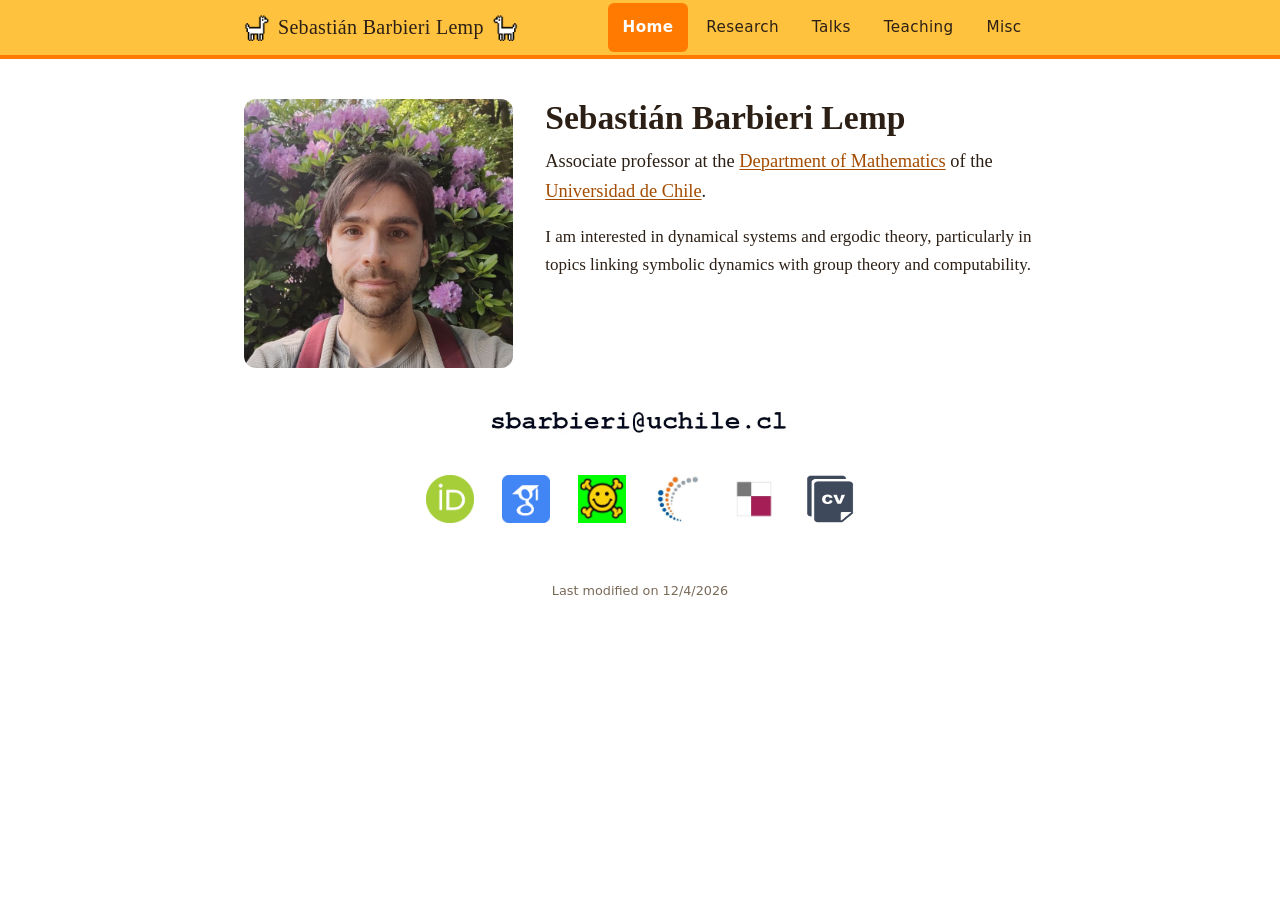
<file: index.html>
<!DOCTYPE html>
<html lang="en">
<head>
  <meta charset="UTF-8">
  <meta name="viewport" content="width=device-width, initial-scale=1">
  <title>Sebastián Barbieri Lemp</title>
  <meta name="description" content="Sebastián Barbieri Lemp, associate professor of mathematics at the Universidad de Chile, working on symbolic dynamics, group theory and computability.">
  <meta property="og:type" content="website">
  <meta property="og:title" content="Sebastián Barbieri Lemp">
  <meta property="og:description" content="Sebastián Barbieri Lemp, associate professor of mathematics at the Universidad de Chile, working on symbolic dynamics, group theory and computability.">
  <link rel="stylesheet" href="estilo.css">
  <link rel="icon" href="favicon.ico" type="image/x-icon">
</head>
<body>
  <header class="site-header">
    <div class="site-bar">
      <a class="site-name" href="index.html">
        <img src="img/alpacaL_fill.png" alt="" width="26" height="26">
        Sebasti&aacute;n Barbieri Lemp
        <img src="img/alpacaL_fillR.png" alt="" width="26" height="26">
      </a>
      <nav class="site-nav" aria-label="Main">
      <ul>
        <li><a href="index.html" class="active" aria-current="page">Home</a></li>
        <li><a href="research.html">Research</a></li>
        <li><a href="talks.html">Talks</a></li>
        <li><a href="teaching.html">Teaching</a></li>
        <li><a href="misc.html">Misc</a></li>
      </ul>
      </nav>
    </div>
  </header>

  <main id="content">
<div class="hero">
  <img src="img/foto_seria6.jpg" alt="Sebasti&aacute;n Barbieri Lemp" width="350" height="350">
  <div class="hero-text">
    <h1>Sebasti&aacute;n Barbieri Lemp</h1>
    <p class="hero-role">Associate professor at the
      <a href="https://ciencias.uchile.cl/matematicas">Department of Mathematics</a>
      of the <a href="https://uchile.cl/">Universidad de Chile</a>.</p>
    <p>I am interested in dynamical systems and ergodic theory, particularly in
      topics linking symbolic dynamics with group theory and computability.</p>
  </div>
</div>

<p class="centrar"><img src="img/mail.jpg" alt="e-mail address" width="300" height="40"></p>

<p class="iconrow">
  <a href="https://orcid.org/0000-0001-9567-2085" title="ORCID"><img src="img/orcid.png" alt="ORCID"></a>
  <a href="https://scholar.google.ca/citations?user=QY--KBAAAAAJ&amp;hl=en" title="Google Scholar"><img src="img/gogscholar.png" alt="Google Scholar"></a>
  <a href="https://arxiv.org/a/barbieri_s_1.html" title="arXiv"><img src="img/arxiv.jpeg" alt="arXiv"></a>
  <a href="https://mathscinet.ams.org/mathscinet/author?authorId=1184309" title="MathSciNet"><img src="img/mathscinet.jpg" alt="MathSciNet"></a>
  <a href="https://zbmath.org/authors/barbieri.sebastian" title="zbMATH"><img src="img/zbmath.jpg" alt="zbMATH"></a>
  <a href="archivos/Curriculum_Vitae.pdf" title="Curriculum vitae"><img src="img/CV.jpg" alt="Curriculum vitae"></a>
</p>

    <p id="fecha_actual"></p>
  </main>

  <script>
    document.getElementById("fecha_actual").textContent =
      "Last modified on " + new Date(document.lastModified).toLocaleDateString();
  </script>
</body>
</html>
</file>
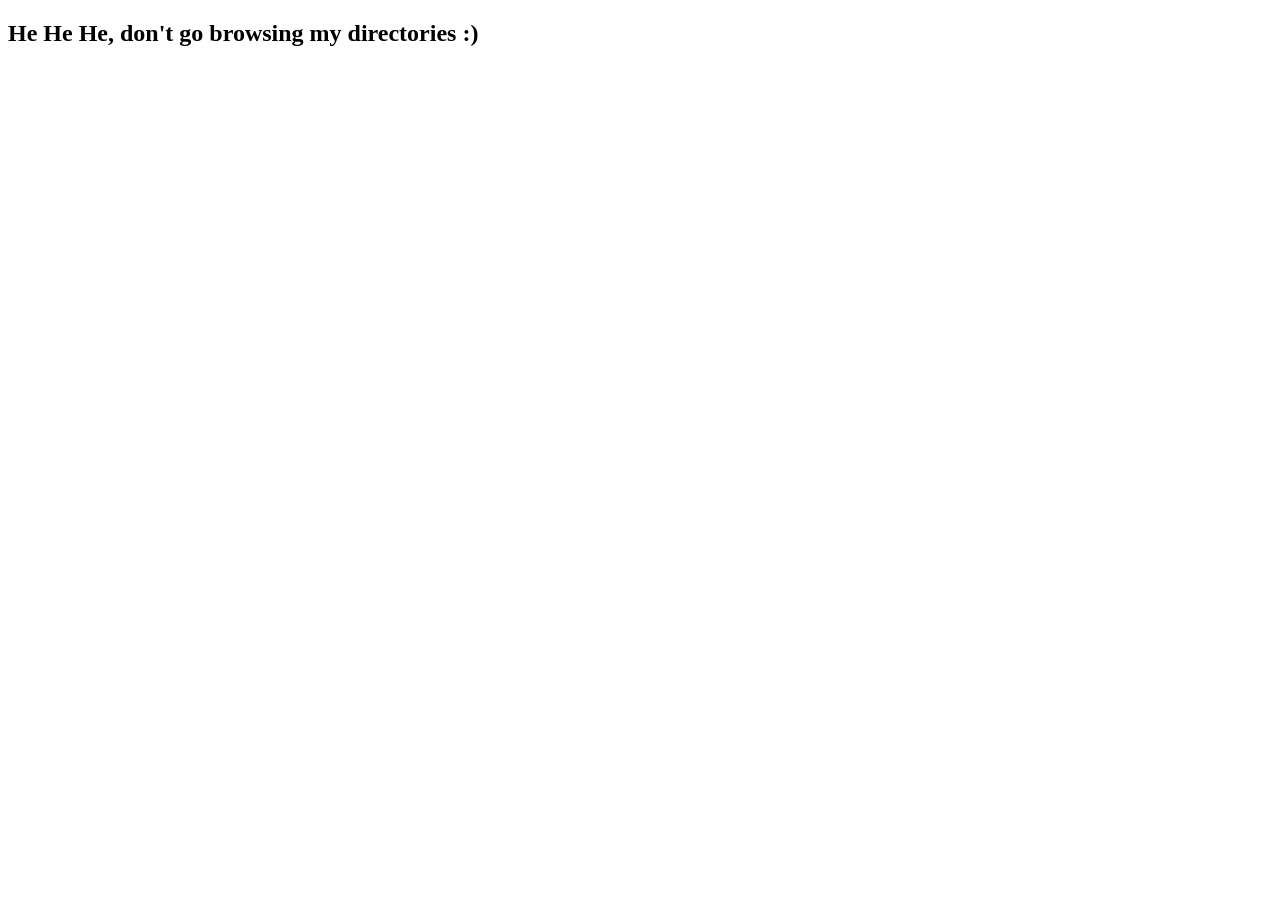
<file: img/index.html>
<!DOCTYPE html>
<html>

  <body>
  
  <head>
<script type="text/x-mathjax-config">
MathJax.Hub.Config ( {tex2jax: {inlineMath: [['$','$'], ['\\(','\\)']] }} );
</script>
<script type="text/javascript"
src="https://cdn.mathjax.org/mathjax/latest/MathJax.js?config=TeX-AMS-MML_HTMLorMML">
</script>
    <meta charset="utf-8"/>
    <title>Sebasti&aacute;n Barbieri Lemp</title>
    <meta name="description" content="Research page."/>

</head>
  
<div>
<h2> He He He, don't go browsing my directories :) </h2>
</div>

  </body>
</html>
</file>
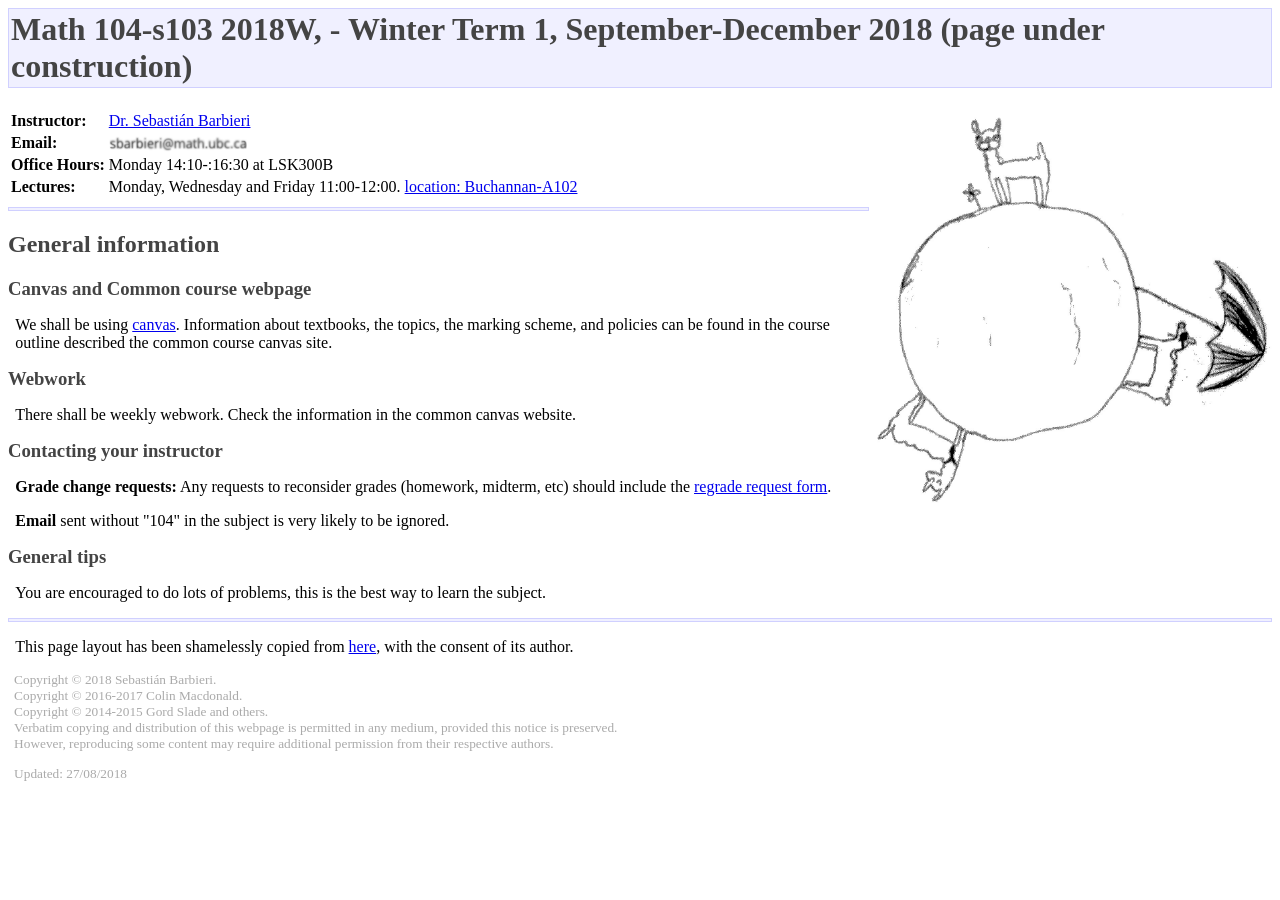
<file: cursos/math104/index.html>
<!DOCTYPE HTML PUBLIC "-//W3C//DTD HTML 4.01 Transitional//EN">

<html>

<head>
  <title>Math 104-s103 2018W, Sep-Dec 2018</title>
  <meta http-equiv="Content-Type" content="text/html; charset=UTF-8">
  <style type="text/css">@import url('style.css');</style>
</head>


<body>

<h1 class="title">Math 104-s103 2018W, - Winter Term 1, September-December 2018 (page under construction)</h1>

<img src="alpaquitas.jpg" alt="goat" align="right" height="400" width="400">


<table>
<tbody><tr><td><b>Instructor: </b></td><td><a href="http://www.math.ubc.ca/~sbarbieri">Dr. Sebasti&aacute;n Barbieri</a></td></tr>
<tr><td><b>Email: </b></td><td> <img src="mail.png" alt="mail" width="30%" height="30%">   </td></tr>
<tr><td><b>Office Hours: </b></td><td>Monday 14:10-:16:30 at LSK300B</td></tr>
<tr><td><b>Lectures: </b></td><td>Monday, Wednesday and Friday 11:00-12:00.
    <a href="https://ssc.adm.ubc.ca/classroomservices/function/viewlocation?userEvent=ShowLocation&buildingID=BUCH&roomID=A102">location: Buchannan-A102</a>
</td></tr>
</tbody></table>




<hr>

<h2>General information</h2>


<h3>Canvas and Common course webpage</h3>

<p>
We shall be using <a href="https://canvas.ubc.ca/">canvas</a>. Information about textbooks, the topics, the marking scheme, and policies can be found in the course outline described the common course canvas site.
</p>

<h3>Webwork</h3>

<p>
There shall be weekly webwork. Check the information in the common canvas website.
</p>

<h3>Contacting your instructor</h3>

<p>
<b>Grade change requests:</b> Any requests
to reconsider grades (homework, midterm, etc) should include
the <a href="../archivos/regrade_request_form.pdf">regrade request form</a>.
</p>

<p>
  <b>Email</b> sent without "104" in the subject is very likely to be ignored.
</p>

<h3>General tips</h3>

<p>You are encouraged to do lots of 
problems, this is the best way to learn the subject.</p>

<hr>
<p>
This page layout has been shamelessly copied from <a href="https://www.math.ubc.ca/~cbm/math253/2017/">here</a>, with the consent of its author.
</p>
<p class="legal">

Copyright &copy; 2018 Sebasti&aacute;n Barbieri.<br>
Copyright &copy; 2016-2017 Colin Macdonald.<br>
Copyright &copy; 2014-2015 Gord Slade and others.<br>

Verbatim copying and distribution of this webpage is permitted
in any medium, provided this notice is preserved.<br>
However, reproducing some content may require additional permission
from their respective authors.
</p>

<p class="footer">Updated: 27/08/2018</p>
       
  

</body>
</html>
</file>
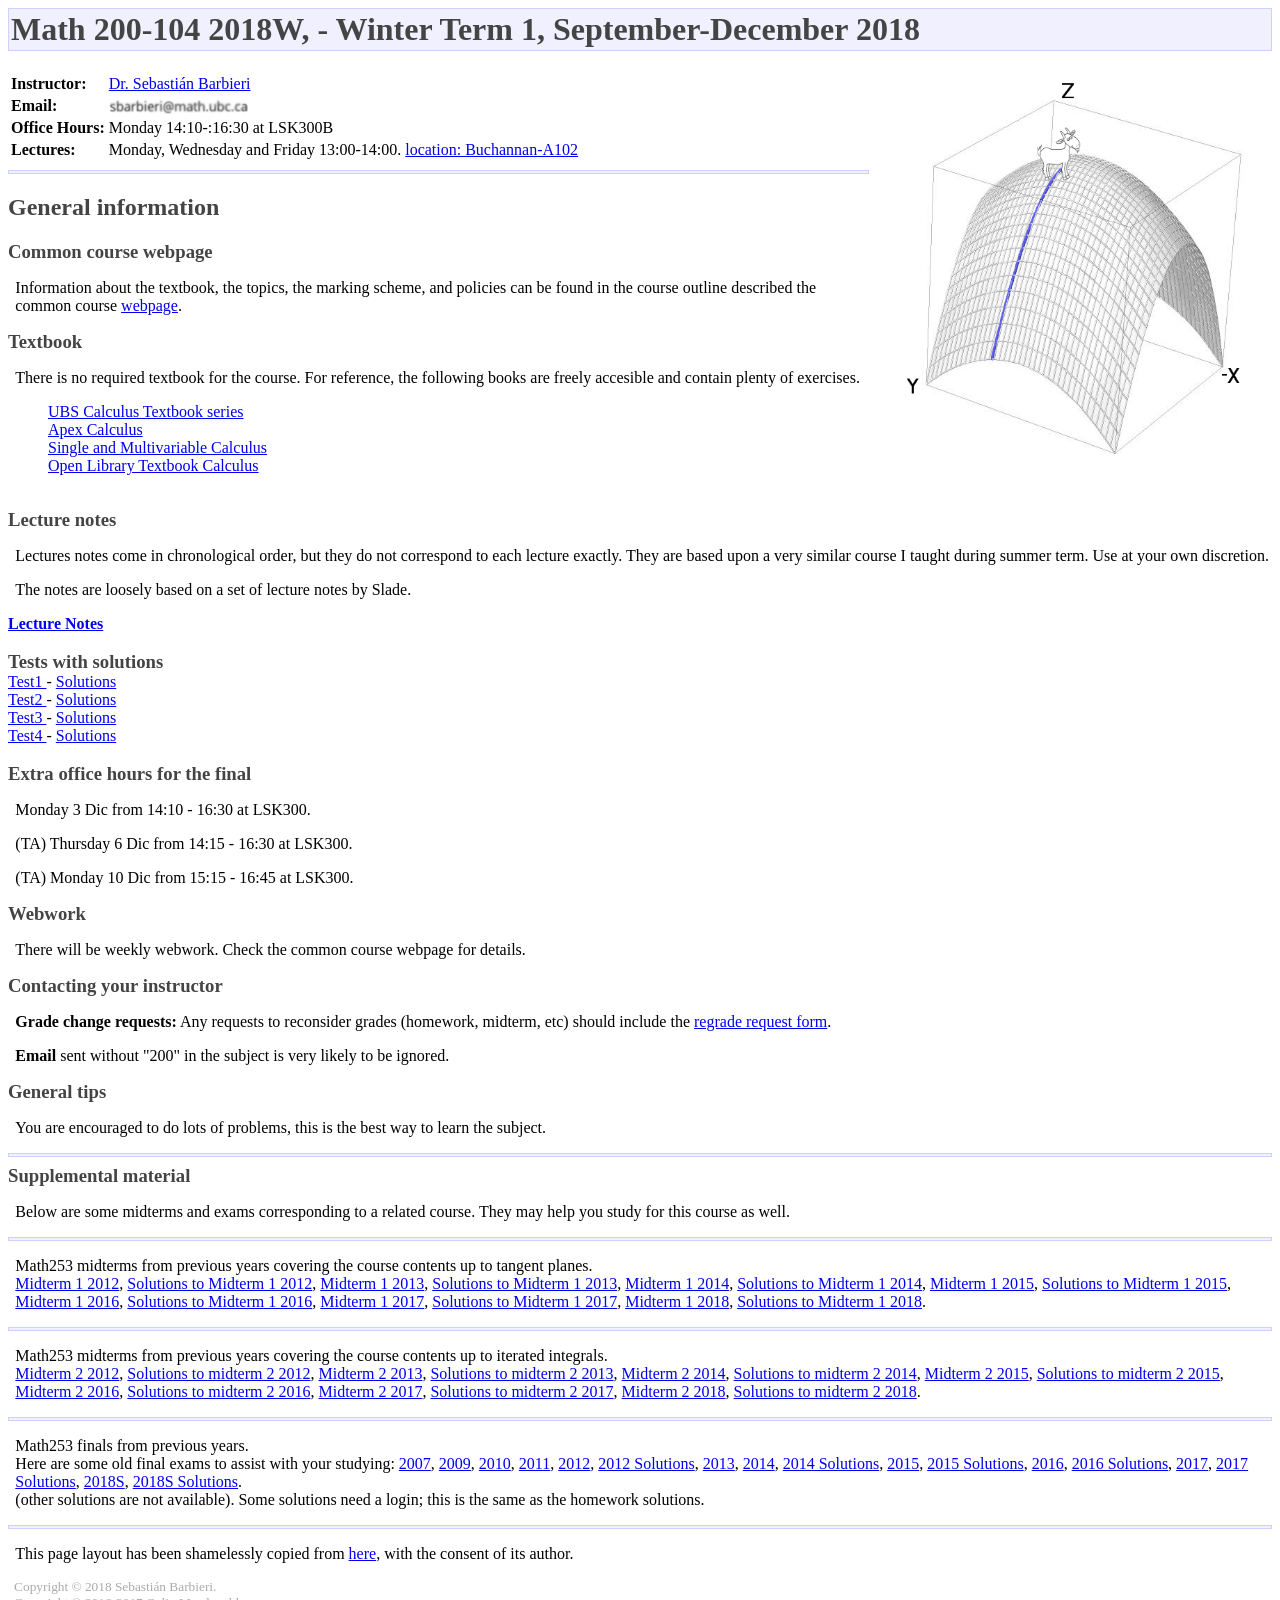
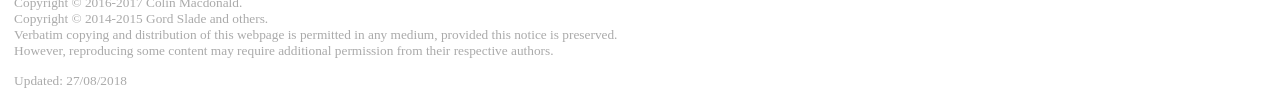
<file: cursos/math200/index.html>
<!DOCTYPE HTML PUBLIC "-//W3C//DTD HTML 4.01 Transitional//EN">

<html>

<head>
  <title>Math 200-104 2018W, Sep-Dec 2018</title>
  <meta http-equiv="Content-Type" content="text/html; charset=UTF-8">
  <style type="text/css">@import url('style.css');</style>
</head>


<body>

<h1 class="title">Math 200-104 2018W, - Winter Term 1, September-December 2018</h1>

<img src="goat3.png" alt="goat" align="right" height="400" width="400">


<table>
<tbody><tr><td><b>Instructor: </b></td><td><a href="http://www.math.ubc.ca/~sbarbieri">Dr. Sebasti&aacute;n Barbieri</a></td></tr>
<tr><td><b>Email: </b></td><td> <img src="mail.png" alt="mail" width="30%" height="30%">   </td></tr>
<tr><td><b>Office Hours: </b></td><td>Monday 14:10-:16:30 at LSK300B</td></tr>
<tr><td><b>Lectures: </b></td><td>Monday, Wednesday and Friday 13:00-14:00.
    <a href="https://ssc.adm.ubc.ca/classroomservices/function/viewlocation?userEvent=ShowLocation&buildingID=BUCH&roomID=A102">location: Buchannan-A102</a>
</td></tr>
</tbody></table>




<hr>

<h2>General information</h2>

<h3>Common course webpage</h3>

<p>
Information about the textbook, the topics, the marking scheme, and policies can be found in the course outline described the common course 
<a href="http://www.math.ubc.ca/~chau/MATH_200_2018/MATH_200_common.html">webpage</a>.

</p>
<h3>Textbook</h3>

<p>There is no required textbook for the course. For reference, the following books are freely accesible and contain plenty of exercises.</p>
 <dl>     
  
      <dd><a href="http://www.math.ubc.ca/~CLP/index.html" target="_blank">UBS Calculus Textbook series</a></dd>
      <dd><a href="http://www.apexcalculus.com" target="_blank">Apex Calculus</a>  </dd>
      <dd><a href="https://www.whitman.edu/mathematics/multivariable/multivariable.pdf" target="_blank">Single and Multivariable Calculus</a></dd>
      <dd><a href="https://open.umn.edu/opentextbooks/BookDetail.aspx?bookId=10">Open Library Textbook Calculus</a></dd><br>
      
  </dl>

<h3>Lecture notes</h3>

<p>Lectures notes come in chronological order, but they do not correspond to each lecture exactly. They are based upon a very similar course I taught during summer term. Use at your own discretion.</p>
<p>The notes are loosely based on a set of lecture notes by Slade.</p>

<b><a href="https://drive.google.com/file/d/1DpLVl_B-eVgp2Inp57NZhuOVfO1bOdTw/view?usp=sharing"> Lecture Notes </a></b><br>

<br>

<h3>Tests with solutions</h3>

<a href="../archivos/200-w1-18.pdf"> Test1 </a> - <a href="../archivos/200-w1-18s.pdf"> Solutions </a> <br>
<a href="../archivos/200-w2-18.pdf"> Test2 </a> - <a href="../archivos/200-w2-18s.pdf"> Solutions </a> <br>
<a href="../archivos/200-w3-18.pdf"> Test3 </a> - <a href="../archivos/200-w3-18s.pdf"> Solutions </a> <br>
<a href="../archivos/200-w4-18.pdf"> Test4 </a> - <a href="../archivos/200-w4-18s.pdf"> Solutions </a> <br>
<br>

<h3>Extra office hours for the final</h3>

<p> Monday 3 Dic from 14:10 - 16:30 at LSK300.</p>
<p> (TA) Thursday 6 Dic from 14:15 - 16:30 at LSK300.</p>
<p> (TA) Monday 10 Dic from 15:15 - 16:45 at LSK300.</p>

<h3>Webwork</h3>

<p>
There will be weekly webwork. Check the common course webpage for details.
</p>

<h3>Contacting your instructor</h3>

<p>
<b>Grade change requests:</b> Any requests
to reconsider grades (homework, midterm, etc) should include
the <a href="../archivos/regrade_request_form.pdf">regrade request form</a>.
</p>

<p>
  <b>Email</b> sent without "200" in the subject is very likely to be ignored.
</p>

<h3>General tips</h3>

<p>You are encouraged to do lots of 
problems, this is the best way to learn the subject.</p>

<hr>

<h3>Supplemental material</h3>
<p>Below are some midterms and exams corresponding to a related course. They may help you study for this course as well.</p>

<hr>

<p>
Math253 midterms from previous years covering the course contents up to tangent planes.
<br>
<a href="../archivos/253-t1-12.pdf">Midterm 1 2012</a>,
<a href="../archivos/253-t1s-12.pdf">Solutions to Midterm 1 2012</a>,
<a href="../archivos/253-t1-13.pdf">Midterm 1 2013</a>,
<a href="../archivos/253-t1s-13.pdf">Solutions to Midterm 1 2013</a>,
<a href="../archivos/253-t1-14.pdf">Midterm 1 2014</a>,
<a href="../archivos/253-t1s-14.pdf">Solutions to Midterm 1 2014</a>,
<a href="../archivos/253-t1-15.pdf">Midterm 1 2015</a>,
<a href="../archivos/253-t1s-15.pdf">Solutions to Midterm 1 2015</a>,
<a href="../archivos/253-t1-16.pdf">Midterm 1 2016</a>,
<a href="../archivos/253-t1s-16.pdf">Solutions to Midterm 1 2016</a>,
<a href="../archivos/253-t1-17.pdf">Midterm 1 2017</a>,
<a href="../archivos/253-t1-17s.pdf">Solutions to Midterm 1 2017</a>,
<a href="../archivos/253-s1-18.pdf">Midterm 1 2018</a>,
<a href="../archivos/253-s1-18s.pdf">Solutions to Midterm 1 2018</a>.
</p>


<hr>

<p>
Math253 midterms from previous years covering the course contents up to iterated integrals.
<br>

<a href="../archivos/253-t2-12.pdf">Midterm 2 2012</a>,
<a href="../archivos/253-t2s-12.pdf">Solutions to midterm 2 2012</a>,
<a href="../archivos/253-t2-13.pdf">Midterm 2 2013</a>,
<a href="../archivos/253-t2s-13.pdf">Solutions to midterm 2 2013</a>,
<a href="../archivos/253-t2-14.pdf">Midterm 2 2014</a>,
<a href="../archivos/253-t2s-14.pdf">Solutions to midterm 2 2014</a>,
<a href="../archivos/253-t2-15.pdf">Midterm 2 2015</a>,
<a href="../archivos/253-t2s-15.pdf">Solutions to midterm 2 2015</a>,
<a href="../archivos/253-t2-16.pdf">Midterm 2 2016</a>,
<a href="../archivos/253-t2s-16.pdf">Solutions to midterm 2 2016</a>,
<a href="../archivos/253-t2-17.pdf">Midterm 2 2017</a>,
<a href="../archivos/253-t2-17s.pdf">Solutions to midterm 2 2017</a>,
<a href="../archivos/253-s2-18.pdf">Midterm 2 2018</a>,
<a href="../archivos/253-s2-18s.pdf">Solutions to midterm 2 2018</a>.
</p>
<hr>
<p>
Math253 finals from previous years.
<br>
Here are some old final exams to assist with your studying:
<a href="../archivos/253-exam-07.pdf">2007</a>,
<a href="../archivos/253-exam-09.pdf">2009</a>,
<a href="../archivos/253-exam-10.pdf">2010</a>,
<a href="../archivos/253-exam-11.pdf">2011</a>,
<a href="../archivos/253-exam-12.pdf">2012</a>, <a href="../archivos/253-exams-12.pdf">2012 Solutions</a>,
<a href="../archivos/253-exam-13.pdf">2013</a>,
<a href="../archivos/253-exam-14.pdf">2014</a>, <a href="../archivos/253-exams-14-with_figs.pdf">2014 Solutions</a>,
<a href="../archivos/253-exam-15.pdf">2015</a>, <a href="../archivos/253-exams-15.pdf">2015 Solutions</a>,
<a href="../archivos/253-exam-16.pdf">2016</a>, <a href="../archivos/253-exams-16.pdf">2016 Solutions</a>,
<a href="../archivos/253-exam-17.pdf">2017</a>, <a href="../archivos/253-exam-17s.pdf">2017 Solutions</a>,
<a href="../archivos/253-sexam-18.pdf">2018S</a>, <a href="../archivos/253-sexam-18s.pdf">2018S Solutions</a>.
<br>
(other solutions are not available).  Some solutions need a login; this is the same as the homework solutions.
</p>


<hr>
<p>
This page layout has been shamelessly copied from <a href="https://www.math.ubc.ca/~cbm/math253/2017/">here</a>, with the consent of its author.
</p>
<p class="legal">

Copyright &copy; 2018 Sebasti&aacute;n Barbieri.<br>
Copyright &copy; 2016-2017 Colin Macdonald.<br>
Copyright &copy; 2014-2015 Gord Slade and others.<br>

Verbatim copying and distribution of this webpage is permitted
in any medium, provided this notice is preserved.<br>
However, reproducing some content may require additional permission
from their respective authors.
</p>

<p class="footer">Updated: 27/08/2018</p>
       
  

</body>
</html>
</file>
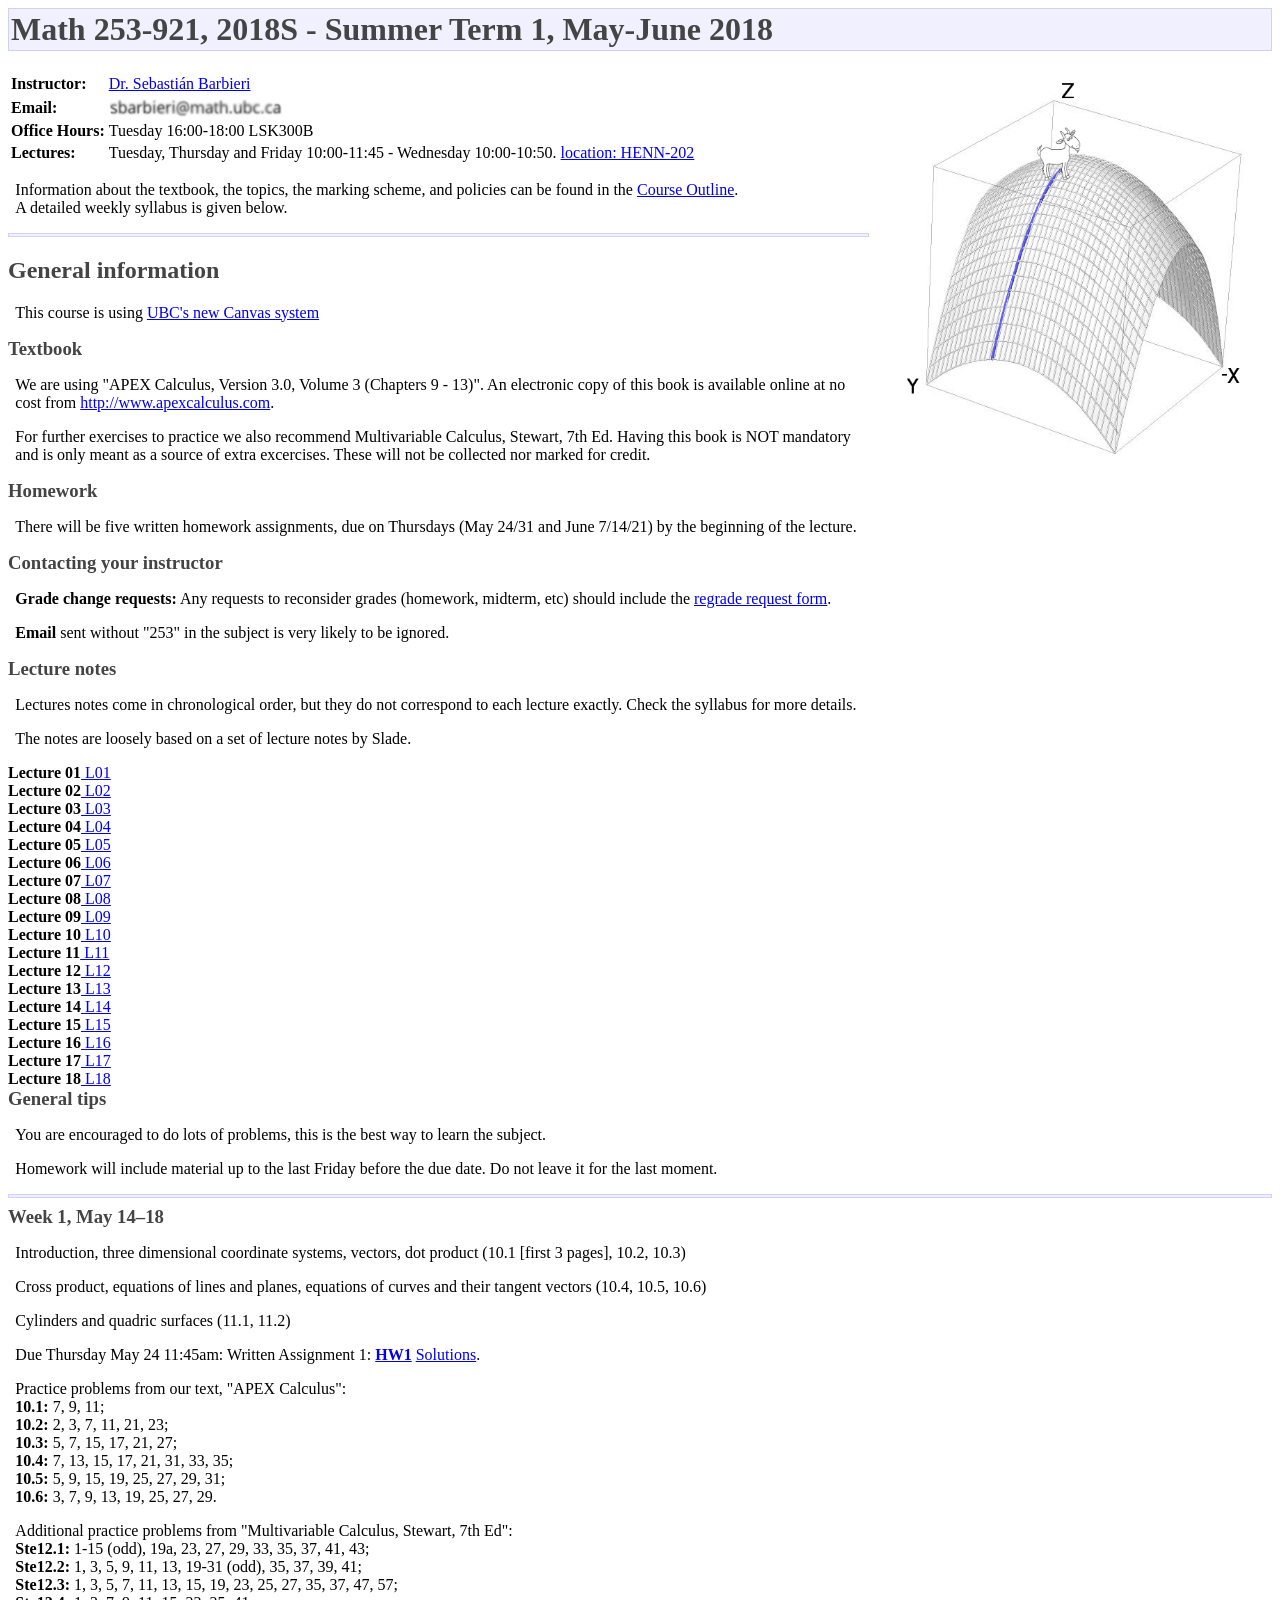
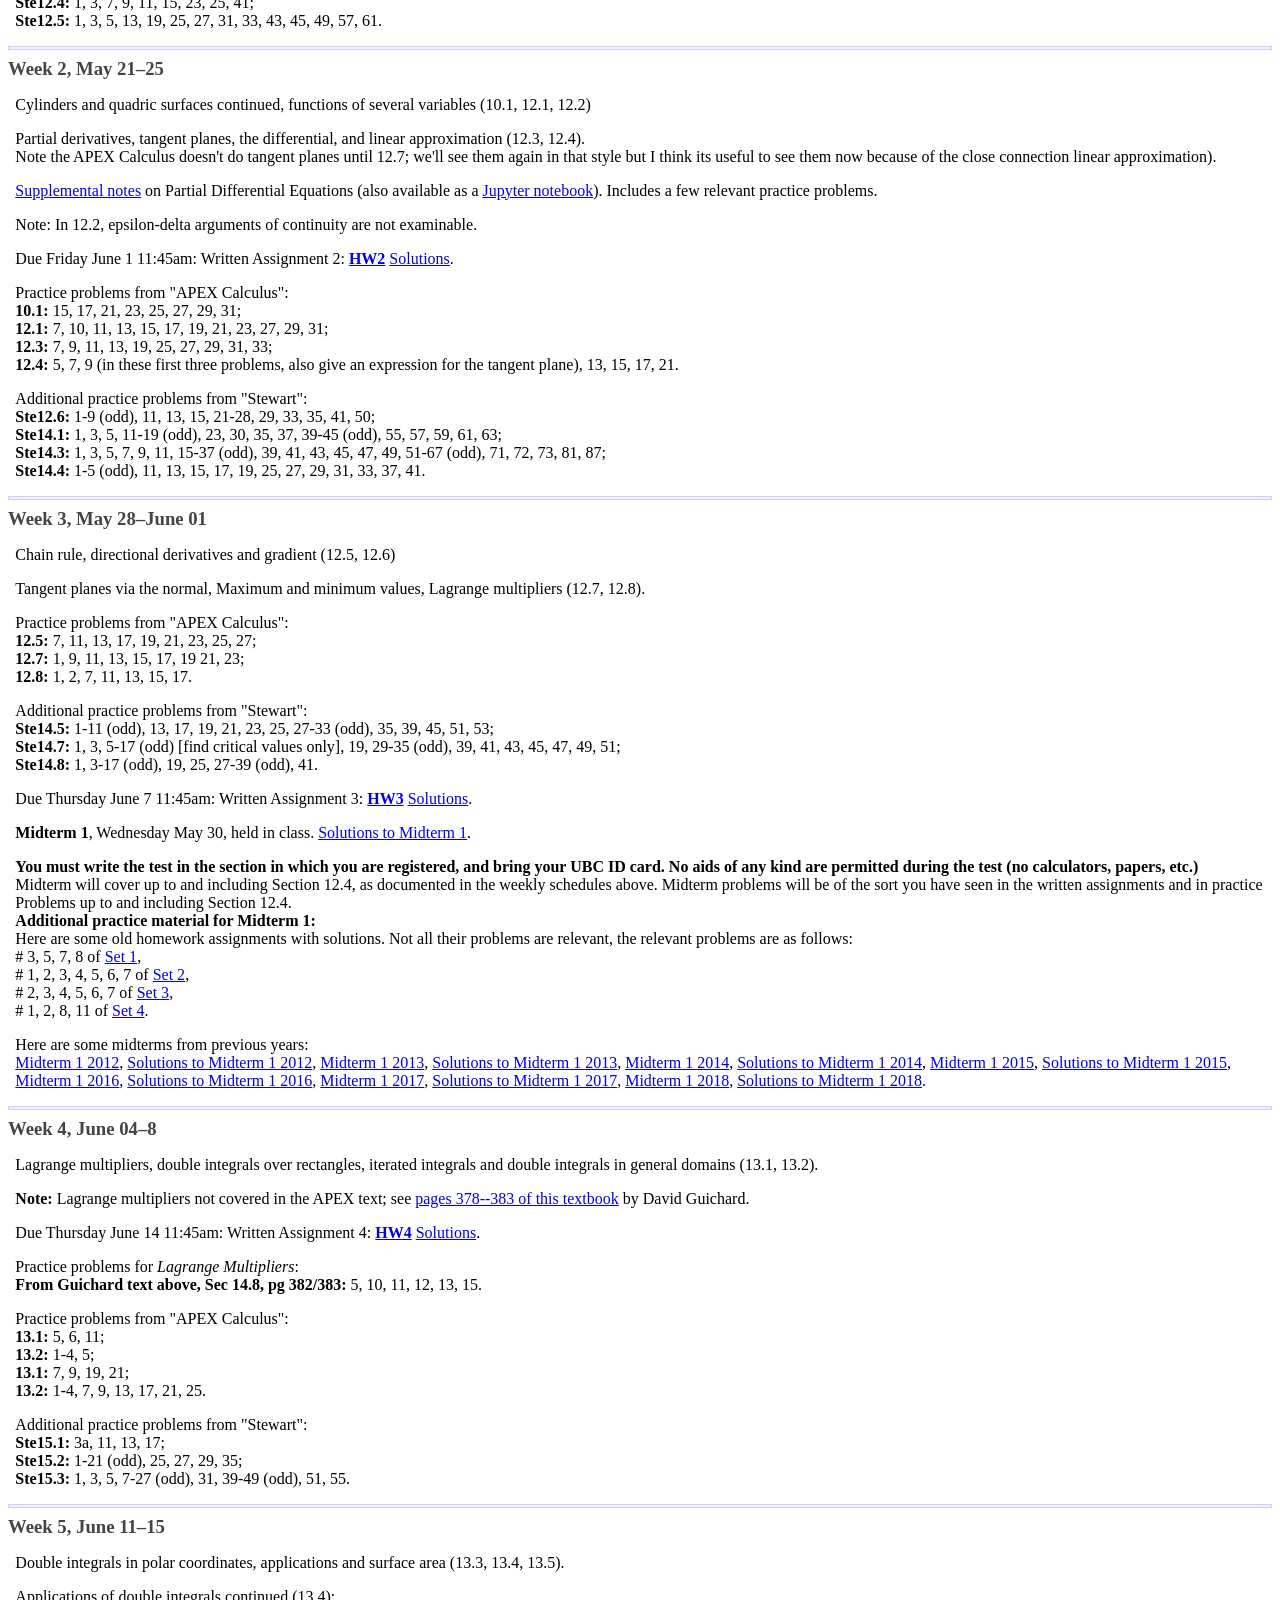
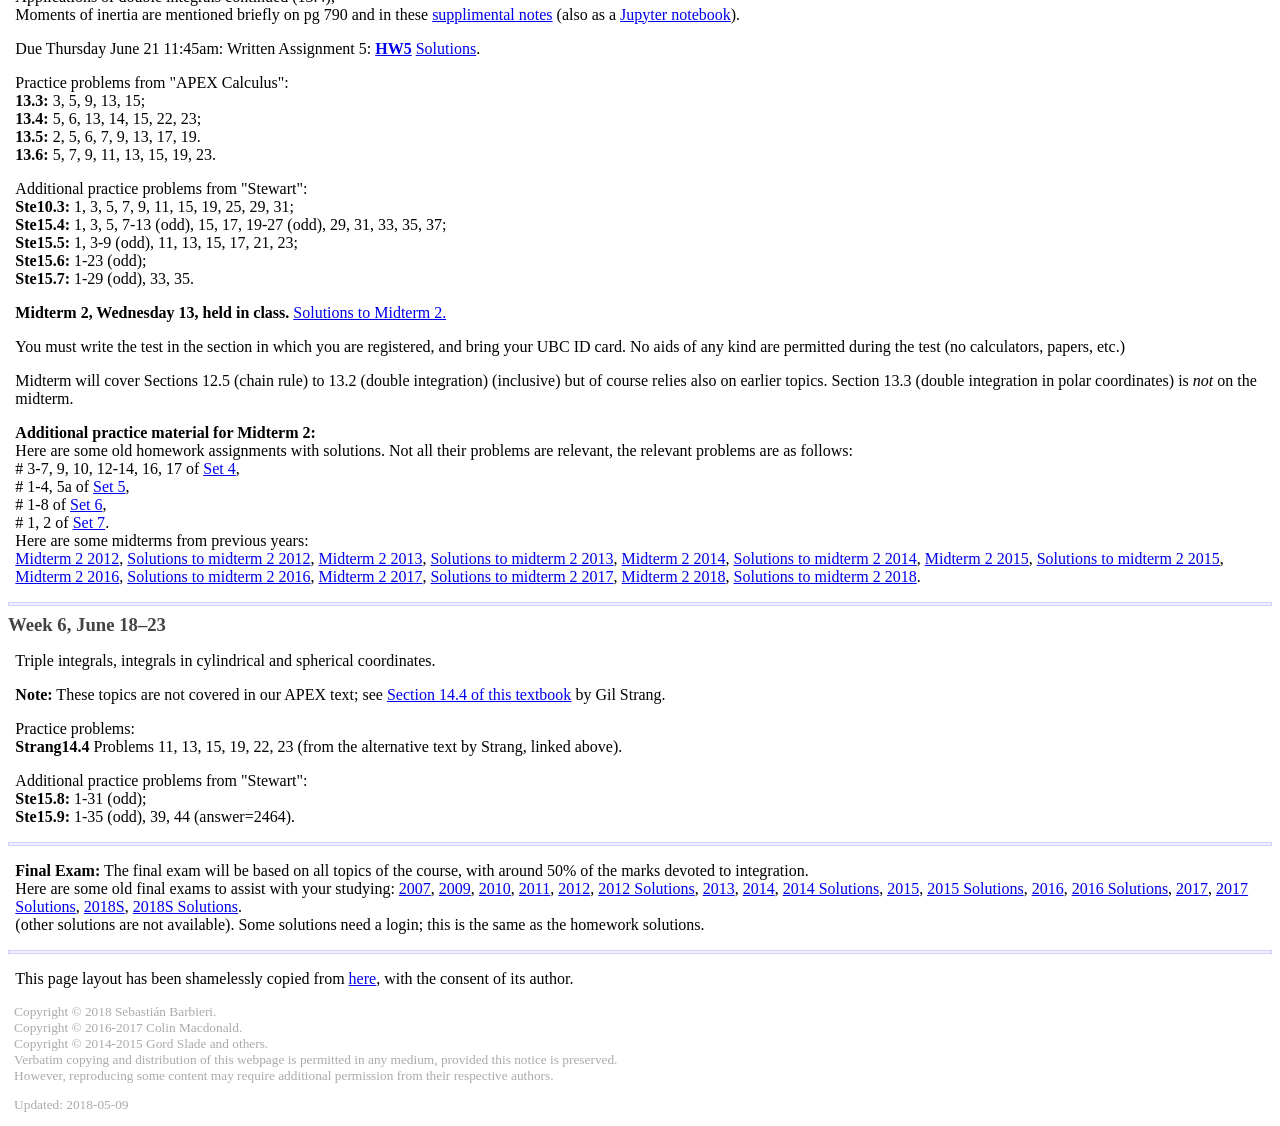
<file: cursos/math253_2018S/index.html>
<!DOCTYPE HTML PUBLIC "-//W3C//DTD HTML 4.01 Transitional//EN">

<html>

<head>
  <title>Math 253-921 2018S, May-Jun 2018</title>
  <meta http-equiv="Content-Type" content="text/html; charset=UTF-8">
  <style type="text/css">@import url('style.css');</style>
</head>


<body>

<h1 class="title">Math 253-921, 2018S - Summer Term 1, May-June 2018</h1>

<img src="goat3.png" alt="goat" align="right" height="400" width="400">


<table>
<tbody><tr><td><b>Instructor: </b></td><td><a href="http://www.math.ubc.ca/~sbarbieri">Dr. Sebasti&aacute;n Barbieri</a></td></tr>
<tr><td><b>Email: </b></td><td> <img src="mail.png" alt="mail" width="30%" height="30%">   </td></tr>
<tr><td><b>Office Hours: </b></td><td>Tuesday 16:00-18:00 LSK300B</td></tr>
<tr><td><b>Lectures: </b></td><td>Tuesday, Thursday and Friday 10:00-11:45 - Wednesday 10:00-10:50.
    <a href="https://ssc.adm.ubc.ca/classroomservices/function/viewlocation?userEvent=ShowLocation&amp;buildingID=HENN&amp;roomID=202">location: HENN-202</a>
</td></tr>
</tbody></table>

<p>
Information about the textbook, the topics, the marking scheme, and policies can be found in the
<a href="../archivos/253_outline.pdf">Course Outline</a>.
<br>
A detailed weekly syllabus is given below. 
</p>


<hr>

<h2>General information</h2>

<p>
  This course is using <a href="http://students.canvas.ubc.ca">UBC's
    new Canvas system</a> 
</p>

<h3>Textbook</h3>

<p>We are using "APEX Calculus, Version 3.0, Volume 3 (Chapters 9 - 13)". An electronic copy of this book is available online at no cost from <a href="http://www.apexcalculus.com">http://www.apexcalculus.com</a>.</p>
<p>For further exercises to practice we also recommend Multivariable Calculus, Stewart, 7th Ed. Having this book is NOT mandatory and is only meant as a source of extra excercises. These will not be collected nor marked for credit.</p>

<h3>Homework</h3>

<p>
There will be five written homework assignments, due on Thursdays (May 24/31 and June 7/14/21) by the beginning of the lecture.
</p>

<h3>Contacting your instructor</h3>

<p>
<b>Grade change requests:</b> Any requests
to reconsider grades (homework, midterm, etc) should include
the <a href="../archivos/regrade_request_form.pdf">regrade request form</a>.
</p>

<p>
  <b>Email</b> sent without "253" in the subject is very likely to be ignored.
</p>

<h3>Lecture notes</h3>

<p>Lectures notes come in chronological order, but they do not correspond to each lecture exactly. Check the syllabus for more details.</p>
<p>The notes are loosely based on a set of lecture notes by Slade.</p>

<b>Lecture 01</b><a href="../archivos/lectures_math253/L01.pdf"> L01 </a><br>
<b>Lecture 02</b><a href="../archivos/lectures_math253/L02.pdf"> L02 </a><br>
<b>Lecture 03</b><a href="../archivos/lectures_math253/L03.pdf"> L03 </a><br> 
<b>Lecture 04</b><a href="../archivos/lectures_math253/L04.pdf"> L04 </a><br>
<b>Lecture 05</b><a href="../archivos/lectures_math253/L05.pdf"> L05 </a><br>
<b>Lecture 06</b><a href="../archivos/lectures_math253/L06.pdf"> L06 </a><br> 
<b>Lecture 07</b><a href="../archivos/lectures_math253/L07.pdf"> L07 </a><br> 
<b>Lecture 08</b><a href="../archivos/lectures_math253/L08.pdf"> L08 </a><br>
<b>Lecture 09</b><a href="../archivos/lectures_math253/L09.pdf"> L09 </a><br>
<b>Lecture 10</b><a href="../archivos/lectures_math253/L10.pdf"> L10 </a><br> 
<b>Lecture 11</b><a href="../archivos/lectures_math253/L11.pdf"> L11 </a><br> 
<b>Lecture 12</b><a href="../archivos/lectures_math253/L12.pdf"> L12 </a><br> 
<b>Lecture 13</b><a href="../archivos/lectures_math253/L13.pdf"> L13 </a><br>
<b>Lecture 14</b><a href="../archivos/lectures_math253/L14.pdf"> L14 </a><br> 
<b>Lecture 15</b><a href="../archivos/lectures_math253/L15.pdf"> L15 </a><br> 
<b>Lecture 16</b><a href="../archivos/lectures_math253/L16.pdf"> L16 </a><br> 
<b>Lecture 17</b><a href="../archivos/lectures_math253/L17.pdf"> L17 </a><br>
<b>Lecture 18</b><a href="../archivos/lectures_math253/L18.pdf"> L18 </a><br>

<h3>General tips</h3>

<p>You are encouraged to do lots of 
problems, this is the best way to learn the subject.</p>
<p>Homework will include material up to the last Friday before the due date. Do not leave it for the last moment.</p>

<hr>

<h3>Week 1, May 14&ndash;18</h3>
<p>Introduction, three dimensional coordinate
systems, vectors, dot product (10.1 [first 3 pages], 10.2, 10.3)</p>
<p>Cross product, equations of lines and planes, equations of curves and their tangent vectors (10.4, 10.5, 10.6)</p>
<p>Cylinders and quadric surfaces (11.1, 11.2)</p>

<p>
Due Thursday May 24 11:45am: Written Assignment 1: <b><a href="../archivos/253-hw1.pdf">HW1</a></b> <a href="../archivos/253-hw1_soln.pdf">Solutions</a>.
</p>


<p>
Practice problems from our text, "APEX Calculus":<br>
  <b>10.1:</b> 7, 9, 11;<br>
  <b>10.2:</b> 2, 3, 7, 11, 21, 23;<br>
  <b>10.3:</b> 5, 7, 15, 17, 21, 27;<br>
  <b>10.4:</b> 7, 13, 15, 17, 21, 31, 33, 35;<br>
  <b>10.5:</b> 5, 9, 15, 19, 25, 27, 29, 31;<br>
  <b>10.6:</b> 3, 7, 9, 13, 19, 25, 27, 29.
</p>

<p>
Additional practice problems from "Multivariable Calculus, Stewart, 7th Ed":<br>
  <b>Ste12.1:</b>  1-15 (odd), 19a, 23, 27, 29, 33, 35, 37, 41, 43;<br>
  <b>Ste12.2:</b> 1, 3, 5, 9, 11, 13, 19-31 (odd), 35, 37, 39, 41;<br>
  <b>Ste12.3:</b> 1, 3, 5, 7, 11, 13, 15, 19, 23, 25, 27, 35, 37, 47, 57;<br>
  <b>Ste12.4:</b> 1, 3, 7, 9, 11, 15, 23, 25, 41;<br>
  <b>Ste12.5:</b> 1, 3, 5, 13, 19, 25, 27, 31, 33, 43, 45, 49, 57, 61.
</p>

<hr>

<h3>Week 2, May 21&ndash;25</h3>

<p>Cylinders and quadric surfaces continued,  functions of several variables (10.1, 12.1, 12.2)</p>
<p>Partial derivatives, tangent planes, the differential, and linear
  approximation (12.3, 12.4).<br>
Note the APEX Calculus doesn't do tangent planes until 12.7; we'll
see them again in that style but I think its useful to see them now
  because of the close connection linear approximation).</p>


<p><a href="../archivos/Math253_notes_on_PDEs.pdf">Supplemental notes</a> on Partial Differential Equations (also available as a <a href="../archivos/Math253_notes_on_PDEs.ipynb">Jupyter notebook</a>).  Includes a few relevant practice problems.</p>


<p>Note: In 12.2, epsilon-delta arguments of continuity are not examinable.</p>

<p>
Due Friday June 1 11:45am: Written Assignment 2: <b><a href="../archivos/253-hw2.pdf">HW2</a></b> <a href="../archivos/253-hw2_soln.pdf">Solutions</a>.
</p>

<p>
  Practice problems from "APEX Calculus":<br>
  <b>10.1:</b> 15, 17, 21, 23, 25, 27, 29, 31;<br>
  <b>12.1:</b> 7, 10, 11, 13, 15, 17, 19, 21, 23, 27, 29, 31;<br>
  <b>12.3:</b> 7, 9, 11, 13, 19, 25, 27, 29, 31, 33;<br>
  <b>12.4:</b> 5, 7, 9 (in these first three problems, also give an expression for the tangent plane), 13, 15, 17, 21.
</p>


<p>
  Additional practice problems from "Stewart":<br>
  <b>Ste12.6:</b> 1-9 (odd), 11, 13, 15, 21-28, 29, 33, 35, 41, 50;<br>
  <b>Ste14.1:</b> 1, 3, 5, 11-19 (odd), 23, 30, 35, 37, 39-45 (odd), 55, 57, 59, 61, 63;<br>
  <b>Ste14.3:</b> 1, 3, 5, 7, 9, 11, 15-37 (odd), 39, 41, 43, 45, 47, 49, 51-67 (odd), 71, 72, 73, 81, 87;<br>
  <b>Ste14.4:</b> 1-5 (odd), 11, 13, 15, 17, 19, 25, 27, 29, 31, 33, 37, 41.
</p>


<hr>


<h3>Week 3, May 28&ndash;June 01</h3>

<p> Chain rule, directional derivatives and gradient (12.5, 12.6)</p>
<p> Tangent planes via the normal,
  Maximum and minimum values, Lagrange multipliers (12.7, 12.8).
</p>

<p>
  Practice problems from "APEX Calculus":<br>
  <b>12.5: </b>7, 11, 13, 17, 19, 21, 23, 25, 27;<br>
  <b>12.7:</b> 1, 9, 11, 13, 15, 17, 19 21, 23;<br>
  <b>12.8:</b> 1, 2, 7, 11, 13, 15, 17.
</p>

<p>
  Additional practice problems from "Stewart":<br>
  <b>Ste14.5:</b> 1-11 (odd), 13, 17, 19, 21, 23, 25, 27-33 (odd), 35, 39, 45, 51, 53;<br>
  <b>Ste14.7:</b> 1, 3, 5-17 (odd) [find critical values only], 19, 29-35 (odd), 39, 41, 43, 45, 47, 49, 51;<br>
  <b>Ste14.8:</b> 1, 3-17 (odd), 19, 25, 27-39 (odd), 41.
</p>

<p>
Due Thursday June 7 11:45am: Written Assignment 3: <b><a href="../archivos/253-hw3.pdf">HW3</a></b> <a href="../archivos/253-hw3_soln.pdf">Solutions</a>.
</p>

<p><b>Midterm 1</b>, Wednesday May 30, held in class.
<a href="../archivos/253-s1-18s.pdf">Solutions to Midterm 1</a>.
</p>

<p>
<b>
You must write the test in the section in which
you are registered, and bring your UBC ID card.
No aids of any kind are permitted during the test (no calculators, papers, etc.)</b>
<br>
Midterm will cover up to and including Section 12.4, as documented in the weekly schedules above.  Midterm problems will be of the sort you have seen
 in the written assignments and in practice Problems
up to and including Section 12.4.
<br>
<b>Additional practice material for Midterm 1:</b>
<br>
Here are some old homework assignments with solutions.  Not all their problems are relevant, the relevant
problems are as follows:
<br>
# 3, 5, 7, 8 of <a href="../archivos/253Ch13set1.pdf">Set 1</a>,
<br>
# 1, 2, 3, 4, 5, 6, 7 of <a href="../archivos/253Ch13set2.pdf">Set 2</a>,
<br>
# 2, 3, 4, 5, 6, 7 of <a href="../archivos/253Ch15set1.pdf">Set 3</a>,
<br>
#  1, 2, 8, 11 of <a href="../archivos/253Ch15set2.pdf">Set 4</a>.
<br>
</p>

<p>
Here are some midterms from previous years:
<br>
<a href="../archivos/253-t1-12.pdf">Midterm 1 2012</a>,
<a href="../archivos/253-t1s-12.pdf">Solutions to Midterm 1 2012</a>,
<a href="../archivos/253-t1-13.pdf">Midterm 1 2013</a>,
<a href="../archivos/253-t1s-13.pdf">Solutions to Midterm 1 2013</a>,
<a href="../archivos/253-t1-14.pdf">Midterm 1 2014</a>,
<a href="../archivos/253-t1s-14.pdf">Solutions to Midterm 1 2014</a>,
<a href="../archivos/253-t1-15.pdf">Midterm 1 2015</a>,
<a href="../archivos/253-t1s-15.pdf">Solutions to Midterm 1 2015</a>,
<a href="../archivos/253-t1-16.pdf">Midterm 1 2016</a>,
<a href="../archivos/253-t1s-16.pdf">Solutions to Midterm 1 2016</a>,
<a href="../archivos/253-t1-17.pdf">Midterm 1 2017</a>,
<a href="../archivos/253-t1-17s.pdf">Solutions to Midterm 1 2017</a>,
<a href="../archivos/253-s1-18.pdf">Midterm 1 2018</a>,
<a href="../archivos/253-s1-18s.pdf">Solutions to Midterm 1 2018</a>.
</p>


<hr>


<h3>Week 4, June 04&ndash;8</h3>

<p>
  Lagrange multipliers, double integrals over rectangles, iterated integrals and double integrals in general domains (13.1, 13.2).
</p>


<p>
  <b>Note:</b> Lagrange multipliers not covered in the APEX text;
  see <a href="https://www.whitman.edu/mathematics/multivariable/multivariable.pdf">pages
  378--383 of this textbook</a> by David Guichard.
</p>

<p>
Due Thursday June 14 11:45am: Written Assignment 4: <b><a href="../archivos/253-hw4.pdf">HW4</a></b> <a href="../archivos/253-hw4_soln.pdf">Solutions</a>.
</p>


<p>
  Practice problems for <i>Lagrange Multipliers</i>:<br>
  <b>From Guichard text above, Sec 14.8, pg 382/383:</b> 5, 10, 11, 12, 13, 15.
</p>

<p>
  Practice problems from "APEX Calculus":<br>
  <b>13.1:</b> 5, 6, 11;<br>
  <b>13.2:</b> 1-4, 5; <br>
  <b>13.1:</b> 7, 9, 19, 21;<br>
  <b>13.2:</b> 1-4, 7, 9, 13, 17, 21, 25.
</p>

<p>
  Additional practice problems from "Stewart":<br>
  <b>Ste15.1:</b> 3a, 11, 13, 17;<br>
  <b>Ste15.2:</b> 1-21 (odd), 25, 27, 29, 35;<br>
  <b>Ste15.3:</b> 1, 3, 5, 7-27 (odd), 31, 39-49 (odd), 51, 55.
</p>


<hr>


<h3>Week 5, June 11&ndash;15</h3>

<p>
  Double integrals in polar coordinates, applications and surface area (13.3, 13.4, 13.5).
</p>
<p>
  Applications of double integrals continued (13.4);<br>
  Moments of inertia are mentioned briefly on pg 790
  and in these
  <a href="../archivos/Math253_notes_on_Moments_of_Inertia.pdf">supplimental notes</a>
  (also as a <a href="../archivos/Math253_notes_on_Moments_of_Inertia.ipynb">Jupyter notebook</a>).
</p>

<p>
Due Thursday June 21 11:45am: Written Assignment 5: <b><a href="../archivos/253-hw5.pdf">HW5</a></b> <a href="../archivos/253-hw5_soln.pdf">Solutions</a>.
</p>

<p>
  Practice problems from "APEX Calculus":<br>
  <b>13.3:</b> 3, 5, 9, 13, 15;<br>
  <b>13.4:</b> 5, 6, 13, 14, 15, 22, 23;<br>
  <b>13.5:</b> 2, 5, 6, 7, 9, 13, 17, 19.<br>
  <b>13.6:</b> 5, 7, 9, 11, 13, 15, 19, 23.
</p>

<p>
  Additional practice problems from "Stewart":<br>
  <b>Ste10.3:</b> 1, 3, 5, 7, 9, 11, 15, 19, 25, 29, 31;<br>
  <b>Ste15.4:</b> 1, 3, 5, 7-13 (odd), 15, 17, 19-27 (odd), 29, 31, 33, 35, 37;<br>
  <b>Ste15.5:</b> 1, 3-9 (odd), 11, 13, 15, 17, 21, 23;<br>
  <b>Ste15.6:</b> 1-23 (odd);<br>
  <b>Ste15.7:</b> 1-29 (odd), 33, 35.
</p>

<p><b>Midterm 2, Wednesday 13, held in class.</b>
<a href="../archivos/253-s2-18s.pdf">Solutions to Midterm 2.</a>
</p>


<p>
You must write the test in the section in which
you are registered, and bring your UBC ID card.
No aids of any kind are permitted during the test (no calculators, papers, etc.)</p>

<p>
  Midterm will cover Sections 12.5 (chain rule) to 13.2 (double integration) (inclusive) but of course
  relies also on earlier topics.  Section 13.3 (double integration in polar coordinates) is <i>not</i> on the midterm.
</p>

<p>
  <b>Additional practice material for Midterm 2:</b>
<br>
Here are some old homework assignments with solutions.  Not all their problems are relevant, the relevant
problems are as follows:
<br>
# 3-7, 9, 10, 12-14, 16, 17 of <a href="../archivos/253Ch15set2.pdf">Set 4</a>,
<br>
# 1-4, 5a of <a href="../archivos/253Ch15set3.pdf">Set 5</a>,
<br>
# 1-8 of <a href="../archivos/253Ch16set1.pdf">Set 6</a>,
<br>
#  1, 2 of <a href="../archivos/253Ch16set2.pdf">Set 7</a>.
<br>
Here are some midterms from previous years:
<br>
<a href="../archivos/253-t2-12.pdf">Midterm 2 2012</a>,
<a href="../archivos/253-t2s-12.pdf">Solutions to midterm 2 2012</a>,
<a href="../archivos/253-t2-13.pdf">Midterm 2 2013</a>,
<a href="../archivos/253-t2s-13.pdf">Solutions to midterm 2 2013</a>,
<a href="../archivos/253-t2-14.pdf">Midterm 2 2014</a>,
<a href="../archivos/253-t2s-14.pdf">Solutions to midterm 2 2014</a>,
<a href="../archivos/253-t2-15.pdf">Midterm 2 2015</a>,
<a href="../archivos/253-t2s-15.pdf">Solutions to midterm 2 2015</a>,
<a href="../archivos/253-t2-16.pdf">Midterm 2 2016</a>,
<a href="../archivos/253-t2s-16.pdf">Solutions to midterm 2 2016</a>,
<a href="../archivos/253-t2-17.pdf">Midterm 2 2017</a>,
<a href="../archivos/253-t2-17s.pdf">Solutions to midterm 2 2017</a>,
<a href="../archivos/253-s2-18.pdf">Midterm 2 2018</a>,
<a href="../archivos/253-s2-18s.pdf">Solutions to midterm 2 2018</a>.
</p>


<hr>



<h3>Week 6, June 18&ndash;23</h3>

<p>
  Triple integrals, integrals in cylindrical and spherical coordinates.
</p>
<p>
  <b>Note:</b> These topics are not covered in our APEX text; see <a href="https://open.umn.edu/opentextbooks/BookDetail.aspx?bookId=10">Section 14.4 of this textbook</a> by Gil Strang.
</p>


<p>
  Practice problems:<br>
  <b>Strang14.4</b> Problems 11, 13, 15, 19, 22, 23 (from the alternative text by Strang, linked above).
</p>

<p>
  Additional practice problems from "Stewart":<br>
  <b>Ste15.8:</b> 1-31 (odd);
  <br>
  <b>Ste15.9:</b> 1-35 (odd), 39, 44 (answer=2464).
</p>



<hr>


<p>
<b>Final Exam:</b>  The final exam will be based on all topics of the course, with around 50%
of the marks devoted to integration.
<br>
Here are some old final exams to assist with your studying:
<a href="../archivos/253-exam-07.pdf">2007</a>,
<a href="../archivos/253-exam-09.pdf">2009</a>,
<a href="../archivos/253-exam-10.pdf">2010</a>,
<a href="../archivos/253-exam-11.pdf">2011</a>,
<a href="../archivos/253-exam-12.pdf">2012</a>, <a href="../archivos/253-exams-12.pdf">2012 Solutions</a>,
<a href="../archivos/253-exam-13.pdf">2013</a>,
<a href="../archivos/253-exam-14.pdf">2014</a>, <a href="../archivos/253-exams-14-with_figs.pdf">2014 Solutions</a>,
<a href="../archivos/253-exam-15.pdf">2015</a>, <a href="../archivos/253-exams-15.pdf">2015 Solutions</a>,
<a href="../archivos/253-exam-16.pdf">2016</a>, <a href="../archivos/253-exams-16.pdf">2016 Solutions</a>,
<a href="../archivos/253-exam-17.pdf">2017</a>, <a href="../archivos/253-exam-17s.pdf">2017 Solutions</a>,
<a href="../archivos/253-sexam-18.pdf">2018S</a>, <a href="../archivos/253-sexam-18s.pdf">2018S Solutions</a>.
<br>
(other solutions are not available).  Some solutions need a login; this is the same as the homework solutions.
</p>


<hr>
<p>
This page layout has been shamelessly copied from <a href="https://www.math.ubc.ca/~cbm/math253/2017/">here</a>, with the consent of its author.
</p>
<p class="legal">

Copyright &copy; 2018 Sebasti&aacute;n Barbieri.<br>
Copyright &copy; 2016-2017 Colin Macdonald.<br>
Copyright &copy; 2014-2015 Gord Slade and others.<br>

Verbatim copying and distribution of this webpage is permitted
in any medium, provided this notice is preserved.<br>
However, reproducing some content may require additional permission
from their respective authors.
</p>

<p class="footer">Updated: 2018-05-09</p>
       
  

</body>
</html>
</file>
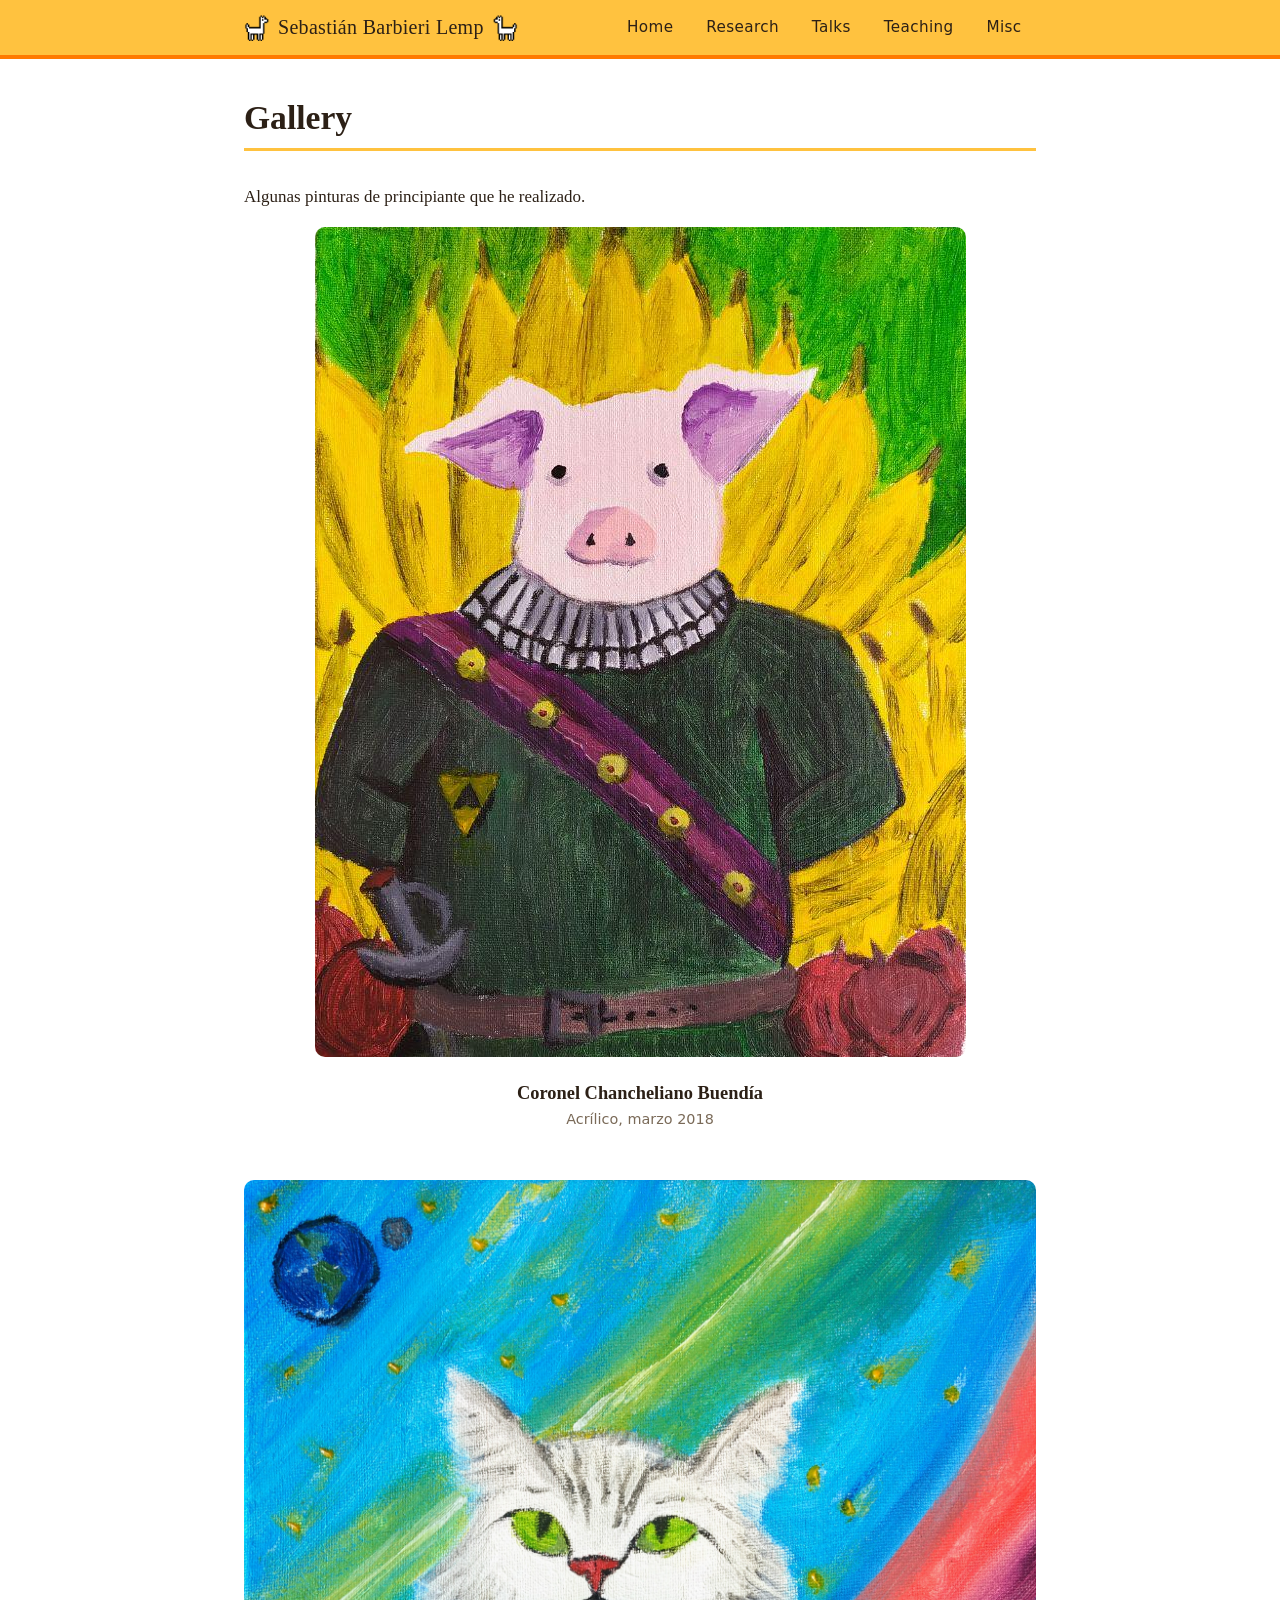
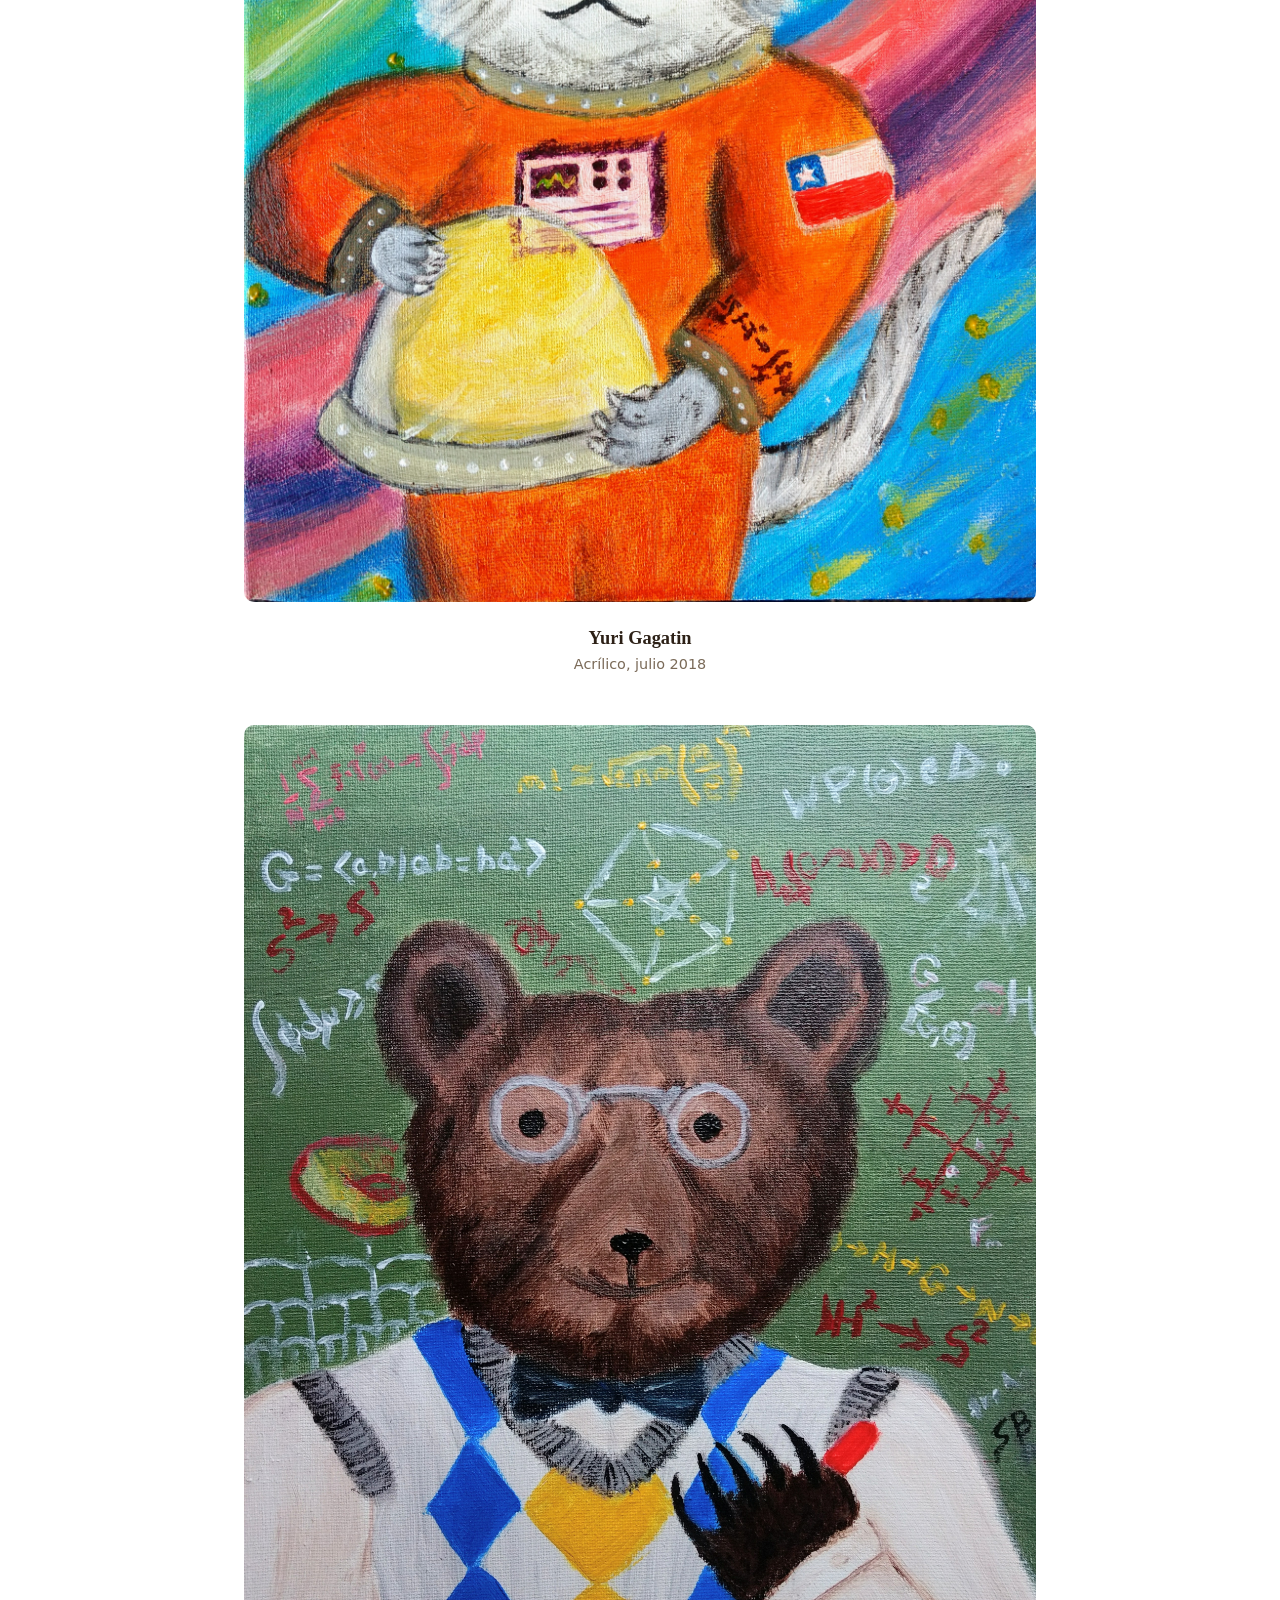
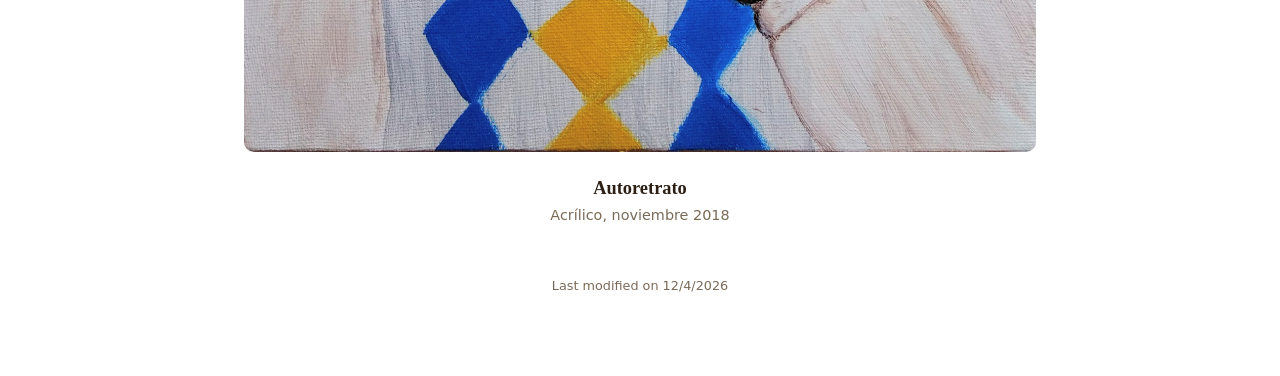
<file: gallery.html>
<!DOCTYPE html>
<html lang="en">
<head>
  <meta charset="UTF-8">
  <meta name="viewport" content="width=device-width, initial-scale=1">
  <title>Gallery — Sebastián Barbieri Lemp</title>
  <meta name="description" content="Acrylic paintings by Sebastián Barbieri Lemp.">
  <meta property="og:type" content="website">
  <meta property="og:title" content="Gallery — Sebastián Barbieri Lemp">
  <meta property="og:description" content="Acrylic paintings by Sebastián Barbieri Lemp.">
  <link rel="stylesheet" href="estilo.css">
  <link rel="icon" href="favicon.ico" type="image/x-icon">
</head>
<body>
  <header class="site-header">
    <div class="site-bar">
      <a class="site-name" href="index.html">
        <img src="img/alpacaL_fill.png" alt="" width="26" height="26">
        Sebasti&aacute;n Barbieri Lemp
        <img src="img/alpacaL_fillR.png" alt="" width="26" height="26">
      </a>
      <nav class="site-nav" aria-label="Main">
      <ul>
        <li><a href="index.html">Home</a></li>
        <li><a href="research.html">Research</a></li>
        <li><a href="talks.html">Talks</a></li>
        <li><a href="teaching.html">Teaching</a></li>
        <li><a href="misc.html">Misc</a></li>
      </ul>
      </nav>
    </div>
  </header>

  <main id="content">
<h1 class="page-title">Gallery</h1>

<p>Algunas pinturas de principiante que he realizado.</p>

<figure class="painting">
  <img src="img/Pinturas/chancho.jpg" alt="Acrylic painting of a pig in military dress">
  <figcaption><span class="title">Coronel Chancheliano Buend&iacute;a</span>Acr&iacute;lico, marzo 2018</figcaption>
</figure>

<figure class="painting">
  <img src="img/Pinturas/gatoyo.jpg" alt="Acrylic painting of a cat in a space helmet">
  <figcaption><span class="title">Yuri Gagatin</span>Acr&iacute;lico, julio 2018</figcaption>
</figure>

<figure class="painting">
  <img src="img/Pinturas/matematoso.jpg" alt="Acrylic self-portrait">
  <figcaption><span class="title">Autoretrato</span>Acr&iacute;lico, noviembre 2018</figcaption>
</figure>

    <p id="fecha_actual"></p>
  </main>

  <script>
    document.getElementById("fecha_actual").textContent =
      "Last modified on " + new Date(document.lastModified).toLocaleDateString();
  </script>
</body>
</html>
</file>
<file: estilo.css>
/* =========================================================
   Sebastián Barbieri Lemp — hoja de estilos
   Paleta y tipografía en variables; ver :root más abajo.
   ========================================================= */

/* ---------- Tokens ---------- */

:root {
  color-scheme: light;

  /* Papel y tinta */
  --paper:      #ffffff;
  --panel:      #fdf3dd;   /* fondo de abstracts */
  --panel-2:    #f7e8c6;   /* fondo de bibtex */
  --ink:        #2c2016;
  --ink-soft:   #7a6a58;   /* etiquetas, fechas */
  --rule:       #ead9b8;   /* líneas delgadas */

  /* Naranjos */
  --band:         #ffc23f; /* franja del encabezado */
  --band-strong:  #ff7a00; /* menú activo */
  --accent:       #d35f00; /* títulos de sección */
  --accent-deep:  #a44b00; /* enlaces en texto */

  /* Tipografías */
  --serif: Charter, "Bitstream Charter", "Sitka Text", Cambria, Georgia, serif;
  --sans: system-ui, -apple-system, "Segoe UI", Roboto, "Helvetica Neue",
          Arial, sans-serif;

  /* Medidas */
  --measure: 52rem;
  --gap: 1.5rem;
}

/* ---------- Base ---------- */

*,
*::before,
*::after { box-sizing: border-box; }

body,
h1, h2, h3, h4,
p, ul, ol, li, dl, dt, dd,
figure, blockquote {
  margin: 0;
  padding: 0;
  border: 0;
}

html {
  scroll-padding-top: 6rem;   /* para que los anclajes no queden bajo el header */
}

body {
  background: var(--paper);
  color: var(--ink);
  font-family: var(--serif);
  font-size: 1.0625rem;
  line-height: 1.65;
  -webkit-text-size-adjust: 100%;
}

a {
  color: var(--accent-deep);
  text-decoration-thickness: 1px;
  text-underline-offset: 2px;
}

a:hover { text-decoration-thickness: 2px; }

:focus-visible {
  outline: 2px solid var(--band-strong);
  outline-offset: 2px;
  border-radius: 3px;
}

img { max-width: 100%; height: auto; }

hr {
  border: 0;
  border-top: 1px solid var(--rule);
  margin: 2.5rem 0;
}

/* ---------- Encabezado ---------- */

.site-header {
  position: sticky;
  top: 0;
  z-index: 10;
  background: var(--band);
  border-bottom: 4px solid var(--band-strong);
  padding-top: env(safe-area-inset-top, 0px);
}

.site-bar {
  max-width: var(--measure);
  margin: 0 auto;
  padding: 0 1.25rem;
  display: flex;
  align-items: center;
  justify-content: space-between;
  gap: 1rem;
  flex-wrap: wrap;
}

.site-name {
  display: flex;
  align-items: center;
  gap: 0.5rem;
  padding: 0.7rem 0;
  font-size: 1.25rem;
  letter-spacing: 0.3px;
  color: var(--ink);
  text-decoration: none;
  white-space: nowrap;
}

.site-name img { width: 26px; height: 26px; }

.site-nav ul {
  display: flex;
  list-style: none;
  gap: 0.25rem;
}

.site-nav a {
  display: block;
  padding: 0.75rem 0.9rem;
  font-family: var(--sans);
  font-size: 0.95rem;
  letter-spacing: 0.4px;
  color: var(--ink);
  text-decoration: none;
  border-radius: 6px;
}

.site-nav a:hover { background: rgba(0, 0, 0, 0.08); }

.site-nav a.active {
  background: var(--band-strong);
  color: #fff;
  font-weight: 600;
}

@media (max-width: 640px) {
  .site-bar { justify-content: center; gap: 0; }
  .site-name { font-size: 1.1rem; padding-bottom: 0.3rem; }
  .site-nav { width: 100%; overflow-x: auto; }
  .site-nav ul { justify-content: center; }
  .site-nav a { padding: 0.6rem 0.7rem; }
}

/* ---------- Contenido ---------- */

#content,
.content {
  max-width: var(--measure);
  margin: 0 auto;
  padding: 2.5rem 1.25rem 4rem;
}

h1 {
  font-size: 2.1rem;
  font-weight: 600;
  line-height: 1.15;
  margin: 0 0 0.5rem;
}

.page-title {
  margin-bottom: 2rem;
  padding-bottom: 0.6rem;
  border-bottom: 3px solid var(--band);
}

h2 {
  font-size: 1.6rem;
  font-weight: 600;
  line-height: 1.2;
  color: var(--accent);
  margin: 2.5rem 0 1.25rem;
}

h2:first-child { margin-top: 0; }

h3 {
  font-size: 1.2rem;
  font-weight: 600;
  margin: 1.75rem 0 0.5rem;
}

p { margin: 0 0 1rem; }

/* Fecha de última modificación */
#fecha_actual {
  margin-top: 3rem;
  font-family: var(--sans);
  font-size: 0.8rem;
  color: var(--ink-soft);
  text-align: center;
}

/* ---------- Entradas (artículos, charlas, cursos) ---------- */

.entry {
  border-top: 1px solid var(--rule);
}

.entry:last-of-type { border-bottom: 1px solid var(--rule); }

.entry > summary {
  display: block;            /* flex va en .entry-row, no en summary:
                                summary como flex container rompe en
                                algunos navegadores */
  padding: 0.9rem 0.5rem 0.9rem 0;
  cursor: pointer;
  list-style: none;          /* quita el triángulo por defecto */
}

.entry-row {
  display: flex;
  align-items: baseline;
  gap: 0.9rem;
}

.entry > summary::-webkit-details-marker { display: none; }

.entry > summary:hover { background: rgba(255, 194, 63, 0.16); }

.entry-num {
  flex: 0 0 2.25rem;
  text-align: center;
  align-self: flex-start;
  padding: 0.1rem 0;
  background: var(--band);
  border-radius: 6px;
  font-family: var(--sans);
  font-size: 0.85rem;
  font-weight: 600;
  color: var(--ink);
}

.entry-num img { width: 15px; height: 15px; vertical-align: -2px; }

/* insignias con palabras (Spring, 2026...) en vez de un numero */
.entry-num.is-wide { flex: 0 0 4.4rem; }

/* un año o encabezado entre entradas no debe pegarse a la linea de arriba */
.entry + .subhead { margin-top: 2rem; }

.subhead + .entry { border-top: 0; }

.entry-text { flex: 1 1 auto; }

.entry-title {
  display: block;
  font-weight: 600;
  line-height: 1.35;
}

.entry-meta {
  display: block;
  font-family: var(--sans);
  font-size: 0.88rem;
  color: var(--ink-soft);
  margin-top: 0.15rem;
}

.entry-chevron {
  flex: 0 0 auto;
  align-self: center;
  color: var(--ink-soft);
  font-size: 0.75rem;
  transition: transform 0.15s ease;
}

.entry[open] > summary .entry-chevron { transform: rotate(90deg); }

@media (prefers-reduced-motion: reduce) {
  .entry-chevron { transition: none; }
}

.entry-body {
  background: var(--panel);
  border-radius: 10px;
  padding: 1rem 1.25rem;
  margin: 0 0 1rem 3.15rem;
}

@media (max-width: 640px) {
  .entry-body { margin-left: 0; }
  .entry > summary { gap: 0.6rem; }
}

/* Lista de metadatos dentro de una entrada */
.meta {
  display: grid;
  grid-template-columns: 7.5rem 1fr;
  column-gap: 1rem;
  row-gap: 0.35rem;
}

.meta dt {
  font-family: var(--sans);
  font-size: 0.82rem;
  font-weight: 600;
  color: var(--ink-soft);
  text-align: right;
  padding-top: 0.25rem;
}

.meta dd { margin: 0; }

.meta dd.abstract-text { text-align: justify; }

.meta dd.bibtex {
  background: var(--panel-2);
  border-radius: 8px;
  padding: 0.75rem 1rem;
  font-family: ui-monospace, SFMono-Regular, Menlo, Consolas, monospace;
  font-size: 0.8rem;
  line-height: 1.5;
  overflow-x: auto;
}

@media (max-width: 640px) {
  .meta { grid-template-columns: 1fr; row-gap: 0.1rem; }
  .meta dt { text-align: left; padding-top: 0.6rem; }
  .meta dd.abstract-text { text-align: left; }
}

/* ---------- Tabla (charlas) ---------- */

.tabla-scroll { margin: 1rem 0 2rem; }

.tabla {
  width: 100%;
  border-collapse: collapse;
  font-size: 0.95rem;
}

.tabla th {
  background: var(--band);
  color: var(--ink);
  font-family: var(--sans);
  font-size: 0.78rem;
  font-weight: 700;
  letter-spacing: 0.5px;
  text-align: left;
  padding: 0.55rem 0.75rem;
}

.tabla th:first-child { border-radius: 8px 0 0 0; }
.tabla th:last-child { border-radius: 0 8px 0 0; }

.tabla td {
  padding: 0.6rem 0.75rem;
  border-top: 1px solid var(--rule);
  vertical-align: top;
}

.tabla tbody tr:nth-child(even) { background: var(--panel); }
.tabla tbody tr:hover { background: rgba(255, 194, 63, 0.3); }

.tabla .col-date {
  width: 6.5rem;
  white-space: nowrap;
  font-family: var(--sans);
  font-size: 0.85rem;
  color: var(--ink-soft);
}

.tabla .col-title { font-weight: 600; }

.tabla .col-links {
  width: 5.5rem;
  font-family: var(--sans);
  font-size: 0.85rem;
}

.tabla .col-links a { display: inline-block; margin-right: 0.4rem; }

/* En pantallas angostas la tabla no cabe en cuatro columnas:
   cada fila se convierte en una ficha y las etiquetas salen
   del atributo data-label de cada celda. */
@media (max-width: 700px) {
  .tabla, .tabla tbody, .tabla tr, .tabla td { display: block; width: auto; }

  .tabla thead { display: none; }

  .tabla tbody tr,
  .tabla tbody tr:nth-child(even) {
    background: var(--panel);
    border: 1px solid var(--rule);
    border-radius: 10px;
    padding: 0.6rem 0.9rem;
    margin-bottom: 0.75rem;
  }

  .tabla td {
    border: 0;
    padding: 0.1rem 0;
  }

  .tabla td:empty { display: none; }

  .tabla td::before {
    content: attr(data-label) ": ";
    font-family: var(--sans);
    font-size: 0.75rem;
    color: var(--ink-soft);
  }

  .tabla .col-title {
    font-size: 1.05rem;
    line-height: 1.3;
    margin-bottom: 0.2rem;
  }

  .tabla .col-title::before { content: none; }
}

/* ---------- Listas de enlaces (misc) ---------- */

/* display:grid de .linklist le gana al hidden del navegador, asi que
   el script no podria esconder la lista vacia sin esta regla */
[hidden] { display: none !important; }

.linklist {
  list-style: none;
  display: grid;
  gap: 0.6rem;
}

.linklist li {
  padding-left: 1rem;
  border-left: 3px solid var(--rule);
}

.linklist li b,
.linklist li strong { font-weight: 600; }

.linklist .note {
  font-family: var(--sans);
  font-size: 0.9rem;
  color: var(--ink-soft);
}

.subhead {
  font-family: var(--sans);
  font-size: 0.8rem;
  font-weight: 700;
  letter-spacing: 0.6px;
  color: var(--ink-soft);
  margin: 2rem 0 0.75rem;
}

/* ---------- Estudiantes: foto a la izquierda, datos a la derecha ---------- */

.fila_estudiante {
  display: flex;
  align-items: center;
  gap: 1.5rem;
  padding: 1.25rem 0;
}

.fila_estudiante + .fila_estudiante {
  border-top: 1px solid var(--rule);
}

.foto_estudiante {
  flex: 0 0 15%;
  max-width: 15%;
  text-align: center;
}

.foto_estudiante img {
  width: 100%;
  border-radius: 50%;
  aspect-ratio: 1 / 1;
  object-fit: cover;
}

.info_estudiante { flex: 1 1 auto; }

.student {
  font-size: 1.15rem;
  font-weight: 600;
  color: var(--accent);
}

.info_estudiante .detail {
  display: block;
  font-family: var(--sans);
  font-size: 0.88rem;
  color: var(--ink-soft);
}

@media (max-width: 640px) {
  .fila_estudiante { display: block; text-align: center; }
  .foto_estudiante { max-width: 45%; margin: 0 auto 0.75rem; }
}

/* ---------- Apuntes de curso ---------- */

.notes {
  display: grid;
  grid-template-columns: repeat(auto-fit, minmax(13rem, 1fr));
  gap: 1.5rem;
}

.note-card {
  display: block;
  text-align: center;
  text-decoration: none;
  color: var(--ink);
  padding: 1rem;
  border: 1px solid var(--rule);
  border-radius: 10px;
  background: var(--panel);
}

.note-card:hover { border-color: var(--band-strong); }

.note-card img { border-radius: 6px; }

.note-card span {
  display: block;
  margin-top: 0.75rem;
  font-weight: 600;
  color: var(--accent);
}

/* ---------- Página de inicio ---------- */

.hero {
  display: flex;
  align-items: flex-start;
  gap: 2rem;
  margin-bottom: 2rem;
}

.hero img {
  flex: 0 0 34%;
  max-width: 34%;
  border-radius: 12px;
}

.hero-text { flex: 1 1 auto; }

.hero-role { font-size: 1.15rem; }

@media (max-width: 640px) {
  .hero { display: block; }
  .hero img { max-width: 55%; margin: 0 auto 1.25rem; display: block; }
}

.iconrow {
  display: flex;
  justify-content: center;
  align-items: center;
  flex-wrap: wrap;
  gap: 1.75rem;
  margin: 2rem 0;
}

.iconrow img { width: 48px; height: 48px; }

/* ---------- Galería ---------- */

.painting { margin: 0 0 3rem; text-align: center; }

.painting img { border-radius: 10px; }

.painting figcaption {
  margin-top: 0.75rem;
  font-family: var(--sans);
  font-size: 0.9rem;
  color: var(--ink-soft);
}

.painting .title {
  display: block;
  font-family: var(--serif);
  font-size: 1.15rem;
  font-weight: 600;
  color: var(--ink);
}

/* ---------- Tablas embebidas (Google Sheets) ---------- */

.sheet {
  border: 1px solid var(--rule);
  border-radius: 10px;
  overflow: hidden;
  margin: 1rem 0 2rem;
}

.sheet iframe {
  display: block;
  width: 100%;
  border: 0;
}

/* ---------- Imágenes decorativas de pie de página ---------- */

.figura_final {
  display: block;
  margin: 3rem auto 0;
  max-width: 60%;
}

@media (max-width: 640px) {
  .figura_final { max-width: 85%; }
}

/* ---------- Clases antiguas (compatibilidad) ---------- */
/* Se mantienen para el contenido aún comentado en talks.html y
   teaching.html; se pueden borrar cuando ya no se usen.          */

.botoncito_lindo,
.botoncito_pdf {
  display: inline-block;
  border-radius: 6px;
  padding: 2px 8px;
  font-family: var(--sans);
  font-size: 0.85rem;
  text-align: center;
  text-decoration: none;
  cursor: pointer;
  border: 0;
}

.botoncito_lindo { background: var(--band); color: var(--ink); }
.botoncito_pdf { background: #c0392b; color: #fff; }

.centrar { text-align: center; }

.centrar2 {
  text-align: center;
  font-size: 1.75rem;
  color: var(--accent);
}

.mainimg {
  border-radius: 12px;
  float: right;
  margin: 0 0 1.5rem 1.5rem;
}

@media print {
  .site-header { display: none; }
  .entry-body { display: block !important; }
  body { font-size: 11pt; }
}
</file>
